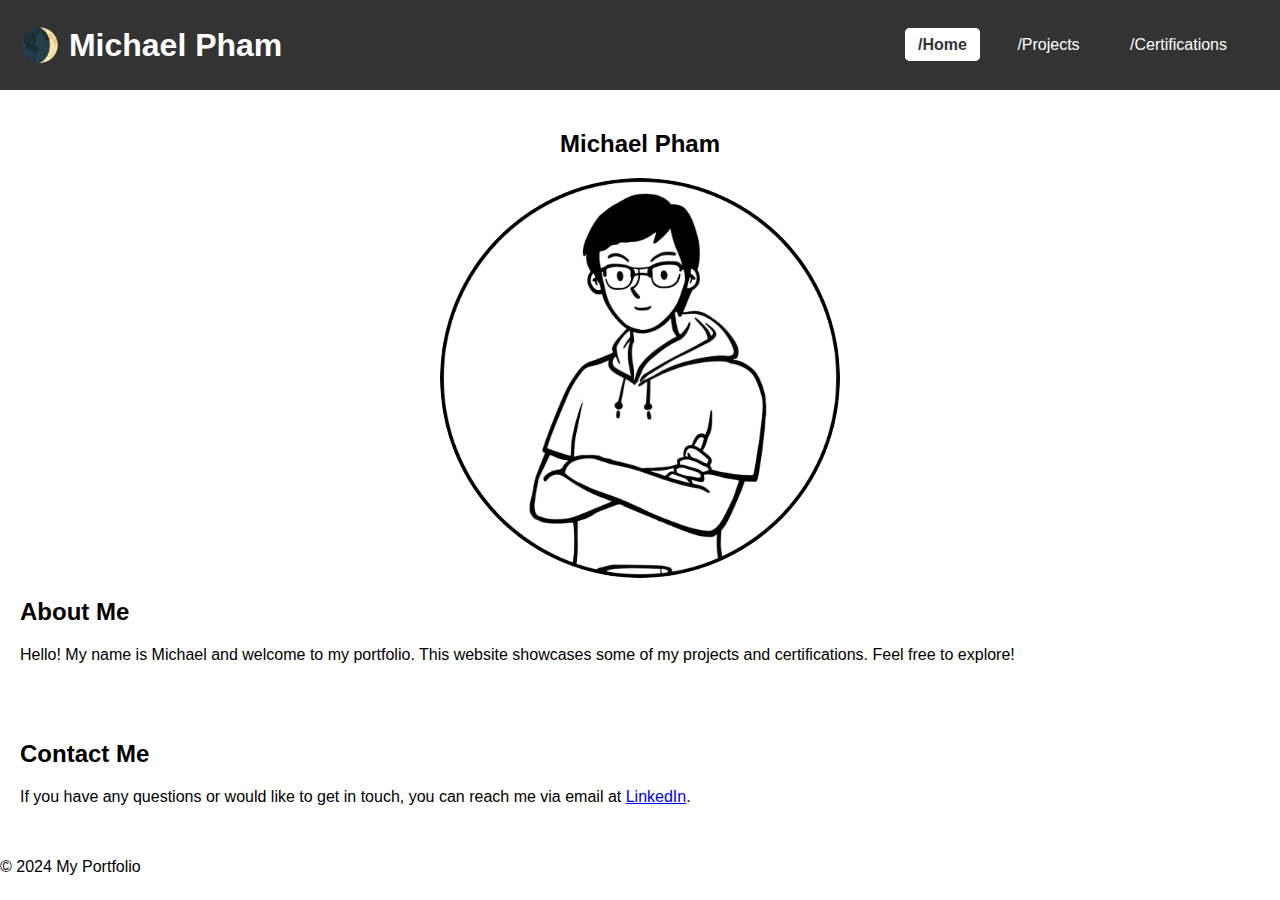
<file: index.html>
<!DOCTYPE html>
<html lang="en">
<head>
    <meta charset="UTF-8">
    <meta name="viewport" content="width=device-width, initial-scale=1.0">
    <title>Michael Pham /Home</title>
    <link href="image/favicon.ico" rel="icon" type="image/x-icon">
    <style>
        body {
            font-family: Arial, sans-serif;
            margin: 0;
            padding: 0;
        }
        header {
            background-color: #333;
            color: #fff;
            padding: 20px;
            display: flex;
            justify-content: space-between;
            align-items: center; 
        }
        header h1 {
            margin: 0;
        }
        nav {
            text-align: center;
        }
        nav ul {
            list-style-type: none;
            padding: 0;
        }
        nav ul li {
            display: inline;
            margin-right: 20px;
        }
        nav ul li a {
            color: #fff;
            text-decoration: none;
            padding: 5px 10px; 
            border: 3px solid transparent; 
            border-radius: 5px; 
        }
        nav ul li a.active {
            font-weight: bold;
            background-color: #fff; 
            color: #333;
            border-color: #fff;
        }
        section {
            padding: 20px;
        }
        .profile-img {
            display: block;
            margin: 0 auto;
            width: 400px; 
            border-radius: 50%; 
            margin-bottom: 20px;
            transition: transform 0.5s ease; 
        }
        .profile-img:hover {
            transform: rotate(360deg);
        }
    </style>
</head>
<body>
    <header>
        <h1><span class="icon">&#x1F312;</span> Michael Pham</h1>
        <nav>
            <ul>
                <li><a href="index.html" class="active">/Home</a></li>
                <li><a href="projects.html">/Projects</a></li>
                <li><a href="certifications.html">/Certifications</a></li>
            </ul>
        </nav>
    </header>
    <section>
        <h2 style="text-align: center;">Michael Pham</h2>
        <img src="image/profileimg.png" alt="" class="profile-img">
        <h2>About Me</h2>
        <p>Hello! My name is Michael and welcome to my portfolio. This website showcases some of my projects and certifications. Feel free to explore!</p>
    </section>
    <section>
        <h2>Contact Me</h2>
        <p>If you have any questions or would like to get in touch, you can reach me via email at <a href="https://www.linkedin.com/in/phamhmichael/" target="_blank">LinkedIn</a>.</p>
    </section>
    <footer>
        <p>&copy; 2024 My Portfolio</p>
    </footer>
</body>
</html>
</file>
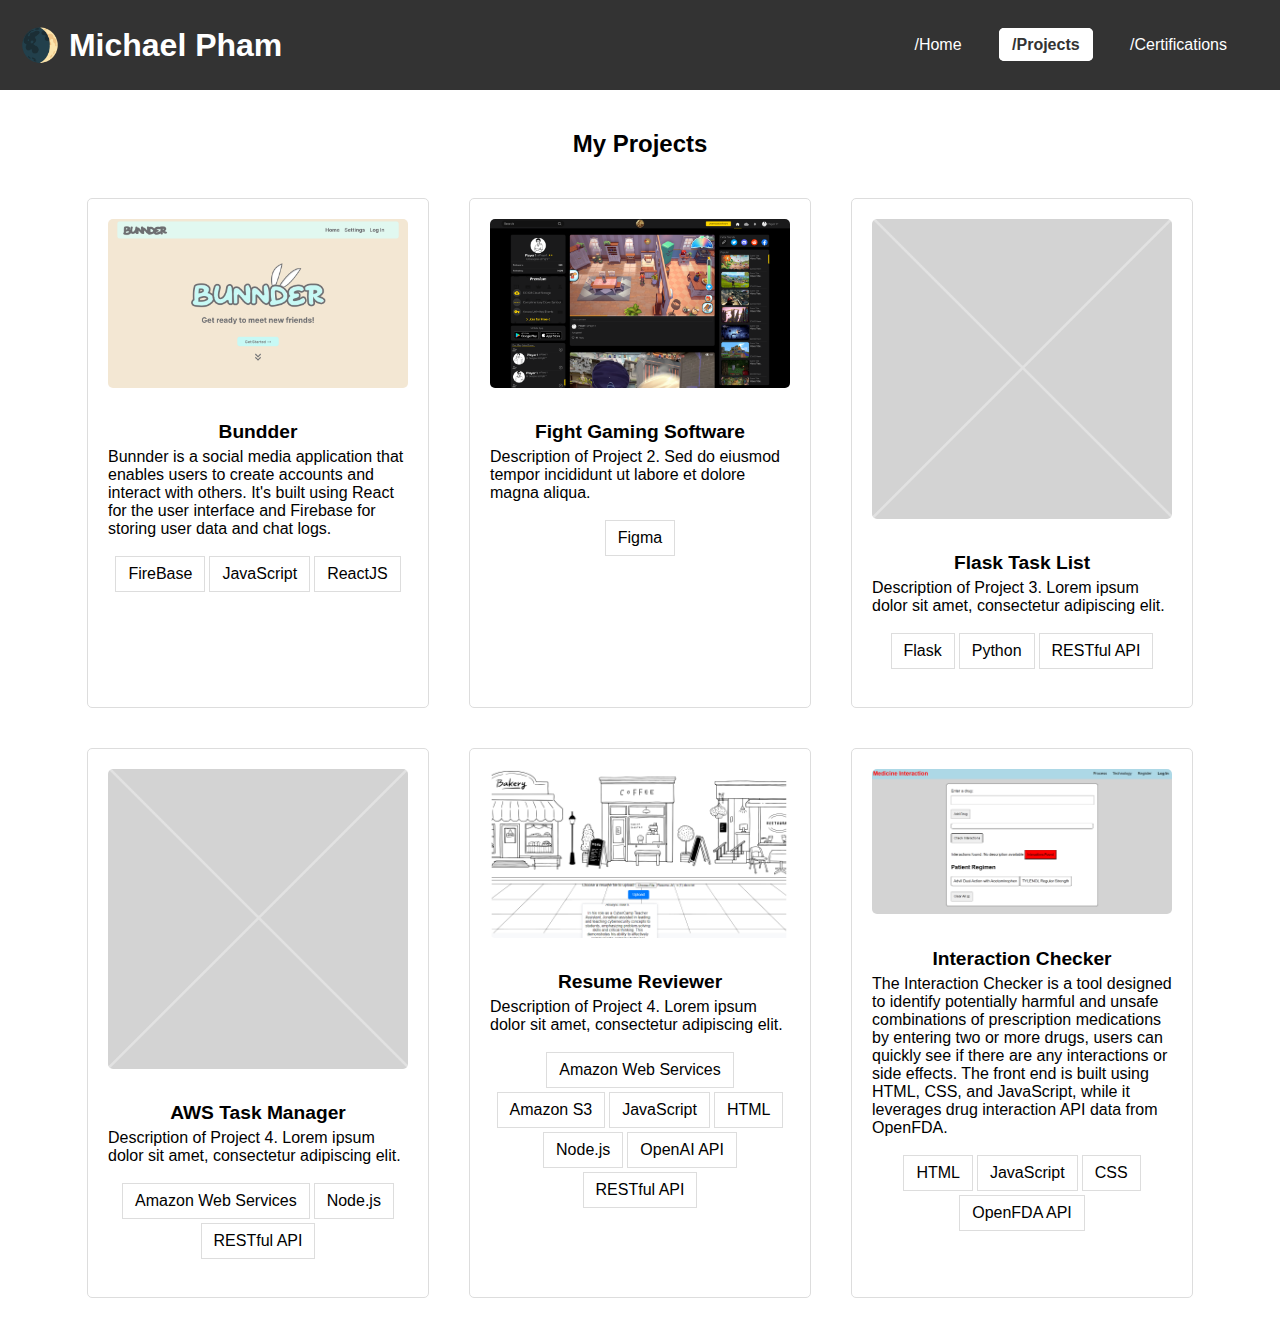
<file: projects.html>
<!DOCTYPE html>
<html lang="en">
<head>
    <meta charset="UTF-8">
    <meta name="viewport" content="width=device-width, initial-scale=1.0">
    <title>Michael Pham /Projects</title>
    <link href="image/favicon.ico" rel="icon" type="image/x-icon">
    <style>
        body {
            font-family: Arial, sans-serif;
            margin: 0;
            padding: 0;
        }
        header {
            background-color: #333;
            color: #fff;
            padding: 20px;
            text-align: center;
            display: flex;
            justify-content: space-between;
            align-items: center; 
        }
        header h1 {
            margin: 0; 
        }
        nav {
            text-align: center; 
        }
        nav ul {
            list-style-type: none;
            padding: 0;
        }
        nav ul li {
            display: inline;
            margin-right: 20px;
        }
        nav ul li a {
            color: #fff;
            text-decoration: none;
            padding: 5px 10px;
            border: 3px solid transparent; 
            border-radius: 5px;
        }
        nav ul li a.active {
            font-weight: bold; 
            background-color: #fff; 
            color: #333; 
            border-color: #fff;
        }
        section {
            padding: 20px;
            text-align: center;
        }

        .project-container {
            display: flex;
            flex-wrap: wrap;
            justify-content: center;
        }
        .project-box {
            width: 300px;
            margin: 20px;
            padding: 20px;
            border: 1px solid #ddd;
            border-radius: 5px;
            text-align: center;
        }
        .project-image {
            width: 100%;
            border-radius: 5px;
            margin-bottom: 10px;
            transition: transform 0.3s; 
        }
        .project-image:hover {
            filter: brightness(80%);
            transform: scale(1.1);
        }
        .project-title {
            font-size: 1.2em;
            margin-bottom: 5px;
        }
        .project-description {
            margin: 0;
        }
        .project-tools {
            margin-top: 10px;
            display: block;
            width: 100%;
        }
        .project-tools ul {
            list-style-type: none;
            padding: 0;
            display: flex; 
            flex-wrap: wrap;
            justify-content: center; 
        }
        .project-tools ul li {
        border: 1px solid #ddd; 
        margin: 2px; 
        padding: 8px 12px;
        flex: 0 1 auto;
        }
    </style>
</head>
<body>
    <header>
        <h1><span class="icon">&#x1F312;</span> Michael Pham</h1>
        <nav>
            <ul>
                <li><a href="index.html">/Home</a></li>
                <li><a href="projects.html" class="active">/Projects</a></li>
                <li><a href="certifications.html">/Certifications</a></li>
            </ul>
        </nav>
    </header>
    <section>
        <h2 style="text-align: center;">My Projects</h2>
        <div class="project-container">
            <div class="project-box">
                <a href="" target="">
                    <img src="image/bunnder.png" alt="Project 1" class="project-image">
                </a>
                <h3 class="project-title">Bundder</h3>
                <p class="project-description" align="left">Bunnder is a social media application that enables users to create accounts and interact with others.
                    It's built using React for the user interface and Firebase for storing user data and chat logs.</p>
                <div class="project-tools">
                    <ul>
                        <li>FireBase</li>
                        <li>JavaScript</li>
                        <li>ReactJS</li>
                    </ul>
                </div>
            </div>
            
            <div class="project-box">
                <a href="" target="">
                    <img src="image/fight.png" alt="Project 2" class="project-image">
                </a>
                <h3 class="project-title">Fight Gaming Software</h3>
                <p class="project-description" align="left">Description of Project 2. Sed do eiusmod tempor incididunt ut labore et dolore magna aliqua.</p>
                <div class="project-tools">
                    <ul>
                        <li>Figma</li>
                    </ul>
                </div>
            </div>
            <div class="project-box">
                <a href="" target="">
                    <img src="image/project1.png" alt="Project 3" class="project-image">
                </a>
                <h3 class="project-title">Flask Task List</h3>
                <p class="project-description" align="left">Description of Project 3. Lorem ipsum dolor sit amet, consectetur adipiscing elit.</p>
                <div class="project-tools">
                    <ul>
                        <li>Flask</li>
                        <li>Python</li>
                        <li>RESTful API</li>
                    </ul>
                </div>
            </div>
            <div class="project-box">
                <a href="" target="">
                    <img src="image/project1.png" alt="Project 4" class="project-image">
                </a>
                <h3 class="project-title">AWS Task Manager</h3>
                <p class="project-description" align="left">Description of Project 4. Lorem ipsum dolor sit amet, consectetur adipiscing elit.</p>
                <div class="project-tools">
                    <ul>
                        <li>Amazon Web Services</li>
                        <li>Node.js</li>
                        <li>RESTful API</li>
                    </ul>
                </div>
            </div>
            <div class="project-box">
                <a href="" target="">
                    <img src="image/resume-reviewer.jpg" alt="Project 5" class="project-image">
                </a>
                <h3 class="project-title">Resume Reviewer</h3>
                <p class="project-description" align="left">Description of Project 4. Lorem ipsum dolor sit amet, consectetur adipiscing elit.</p>
                <div class="project-tools">
                    <ul>
                        <li>Amazon Web Services</li>
                        <li>Amazon S3</li>
                        <li>JavaScript</li>
                        <li>HTML</li>
                        <li>Node.js</li>
                        <li>OpenAI API</li>
                        <li>RESTful API</li>
                    </ul>
                </div>
            </div>
            <div class="project-box">
                <a href="" target="">
                    <img src="image/interationchecker.png" alt="Project 5" class="project-image">
                </a>
                <h3 class="project-title">Interaction Checker</h3>
                <p class="project-description" align="left">The Interaction Checker is a tool designed to identify potentially harmful and unsafe combinations of prescription medications by entering two or more drugs, users can quickly see if there are any interactions or side effects. The front end is built using HTML, CSS, and JavaScript, while it leverages drug interaction API data from OpenFDA.</p>
                <div class="project-tools">
                    <ul>
                        <li>HTML</li>
                        <li>JavaScript</li>
                        <li>CSS</li>
                        <li>OpenFDA API</li>
                    </ul>
                </div>
            </div>
        </div>
    </section>
</body>
</html>
</file>
